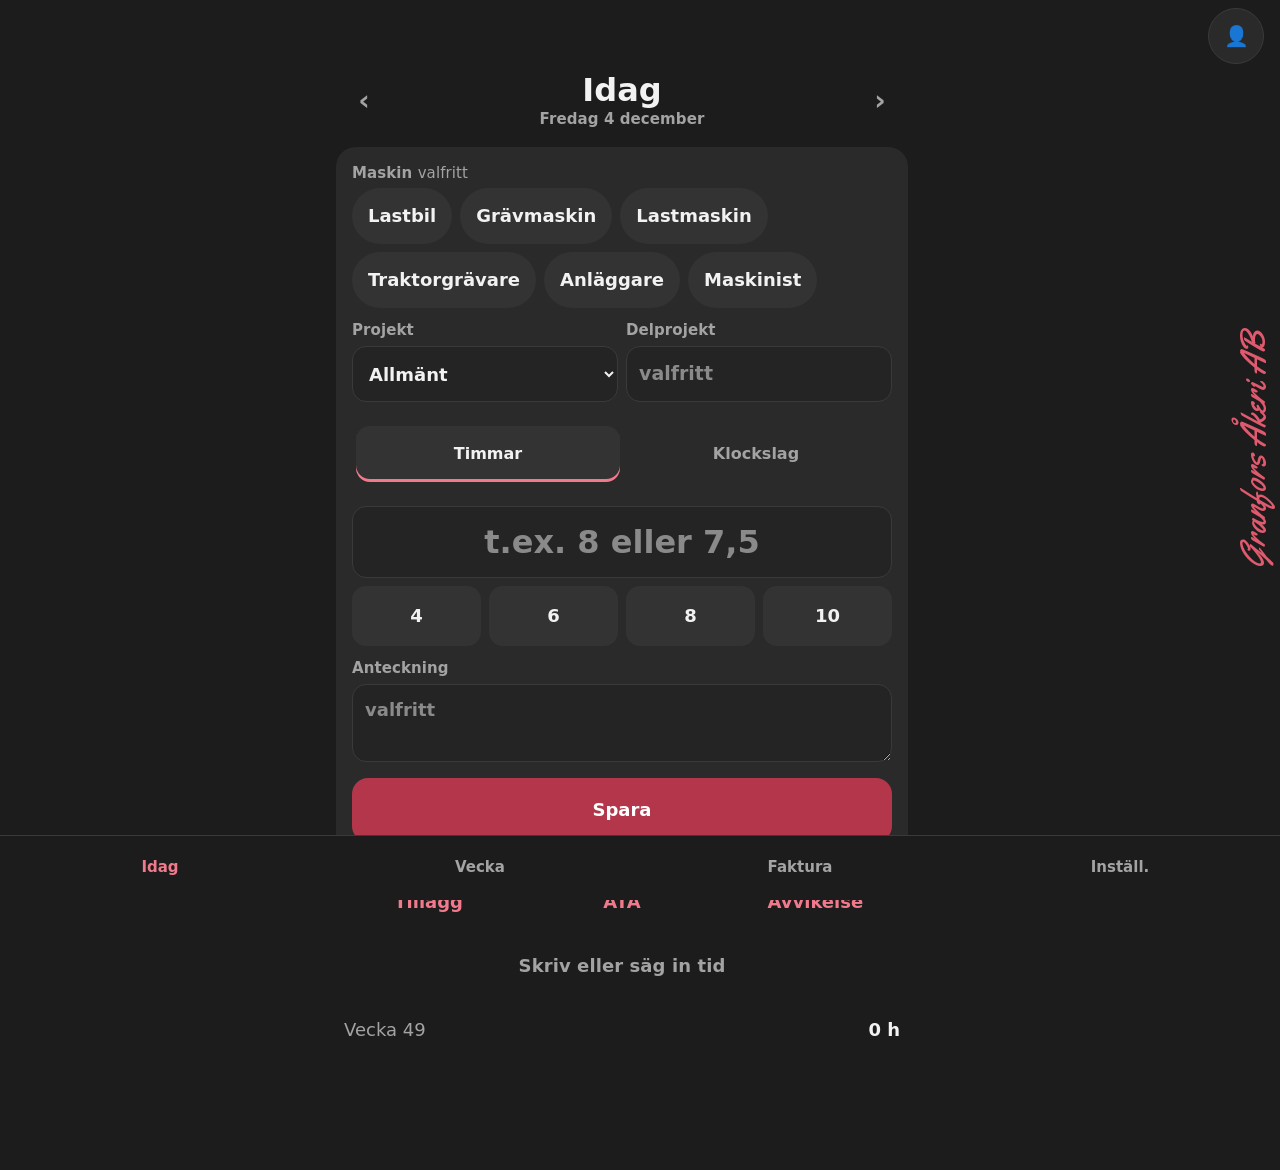
<file: index.html>
<!doctype html>
<html lang="sv">
<head>
<meta charset="utf-8">
<meta name="viewport" content="width=device-width,initial-scale=1,viewport-fit=cover">
<meta name="theme-color" content="#1C1C1C">
<meta name="color-scheme" content="dark">
<meta name="description" content="Enkel tidrapport för maskin, åkeri och anläggning – fungerar offline.">
<title>Tidrapport</title>
<link rel="manifest" href="manifest.json">
<link rel="icon" href="icons/icon-192.png">
<link rel="apple-touch-icon" href="icons/icon-192.png">
<link rel="stylesheet" href="style.css">
</head>
<body>
<div class="sidebrand" id="sideBrand" aria-hidden="true"><span id="sideBrandText">Granfors Åkeri AB</span></div>
<div id="app">
  <header class="top"><div class="sub" id="topSub"></div><button class="prof" id="profBtn" aria-label="Konto (valfritt)">👤</button></header>
  <main>
    <section id="view-today" class="view active"></section>
    <section id="view-week" class="view"></section>
    <section id="view-inv" class="view"></section>
    <section id="view-set" class="view"></section>
  </main>
  <nav class="tabs" id="tabs">
    <button data-v="today" class="on"><span>●</span>Idag</button>
    <button data-v="week"><span>▦</span>Vecka</button>
    <button data-v="inv"><span>▣</span>Faktura</button>
    <button data-v="set"><span>⚙</span>Inställ.</button>
  </nav>
  <div id="toast" role="status" aria-live="polite"></div>
</div>
<div id="sheet" class="hidden" role="dialog" aria-modal="true"><div id="sheetBg"></div><div id="sheetBody"></div></div>
<div id="setup" class="hidden" role="dialog" aria-label="Välkommen"></div>
<div id="lightbox" class="hidden" role="dialog" aria-label="Bild">
  <img id="lbImg" alt="">
  <div class="lbbar"><button id="lbDel" class="danger">Radera bild</button><button id="lbClose" class="primary">Stäng</button></div>
</div>
<div id="lock" class="hidden" role="dialog" aria-label="Lås"></div>
<div id="scan" class="hidden" role="dialog" aria-label="Skanna QR"><video id="scanVideo" playsinline muted></video><p>Rikta kameran mot QR-koden</p><button class="primary" data-act="scanClose">Avbryt</button></div>
<div id="print"></div>
<script src="lib/qrcode.js"></script>
<script src="pdf.js"></script>
<script src="fonts-data.js"></script>
<script src="invoice.js"></script>
<script src="app.js"></script>
</body>
</html>
</file>
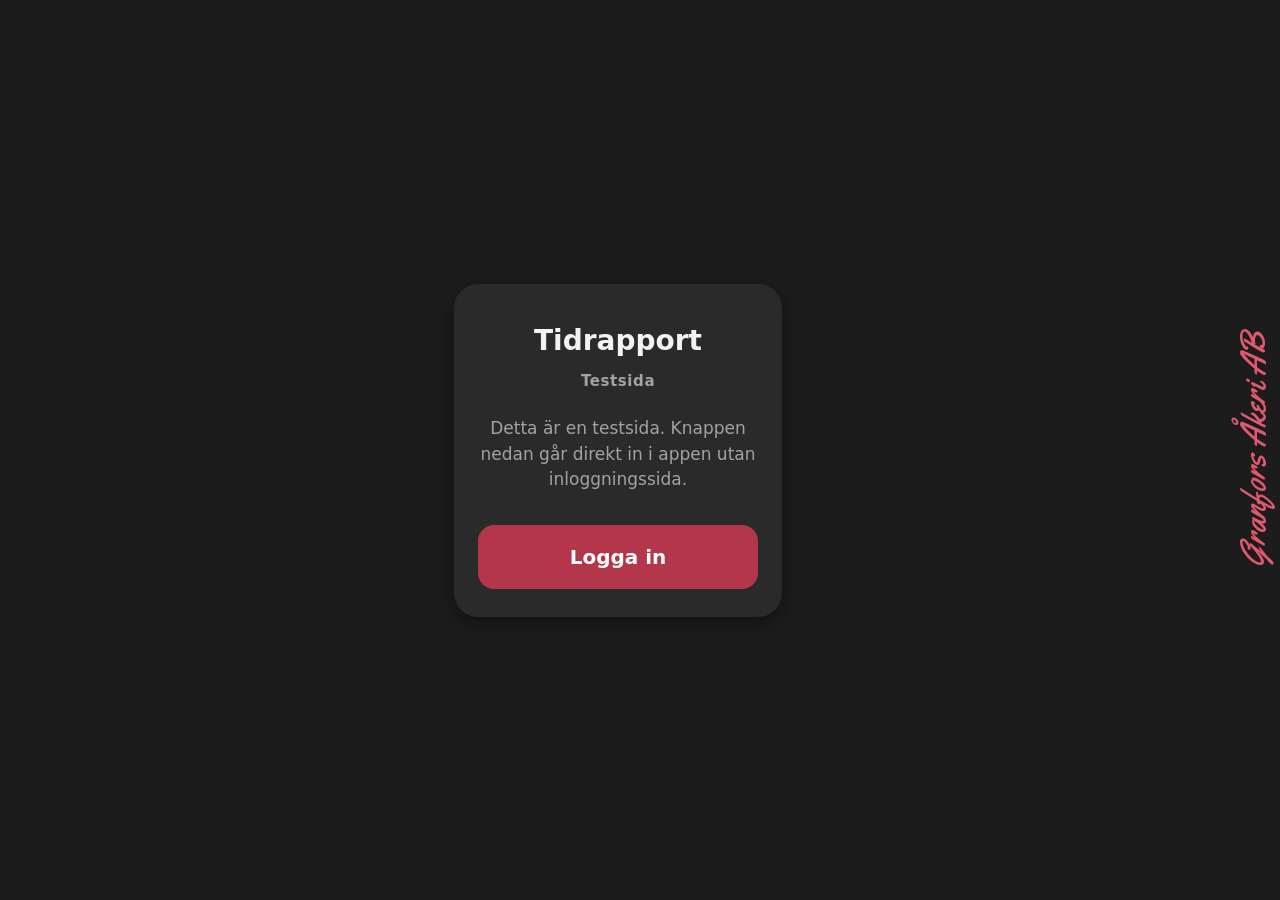
<file: test.html>
<!doctype html>
<html lang="sv">
<head>
<meta charset="utf-8">
<meta name="viewport" content="width=device-width,initial-scale=1">
<meta name="robots" content="noindex">
<meta name="theme-color" content="#1C1C1C">
<meta name="color-scheme" content="dark">
<title>Tidrapport – test</title>
<style>
  @font-face{font-family:"Logo";src:url("fonts/Yellowtail-Regular.ttf") format("truetype");font-display:swap}
  *{box-sizing:border-box}
  body{margin:0;min-height:100vh;display:flex;align-items:center;justify-content:center;font:18px/1.5 system-ui,-apple-system,"Segoe UI",Roboto,sans-serif;background:#1C1C1C;color:#F2F2F2}
  .sidebrand{position:fixed;top:0;right:0;bottom:0;width:52px;z-index:40;pointer-events:none;display:flex;align-items:center;justify-content:center;overflow:visible}
  .sidebrand span{font-family:"Logo",cursive;font-weight:400;font-size:clamp(24px,4.8vh,34px);line-height:1;color:#E05A6F;white-space:nowrap;width:max-content;flex:0 0 auto;transform:rotate(-90deg)}
  main{width:100%;max-width:420px;padding:32px 68px 32px 24px;text-align:center}
  .card{background:#2A2A2A;border-radius:24px;padding:36px 24px 28px;box-shadow:0 6px 18px rgba(0,0,0,.4)}
  h1{margin:0 0 8px;font-size:28px;font-weight:700;color:#F2F2F2}
  .sub{margin:0 0 24px;color:#A3A3A3;font-size:15px;font-weight:600;letter-spacing:.04em}
  p{margin:0 0 32px;color:#A3A3A3;font-size:17px}
  a.btn{display:flex;align-items:center;justify-content:center;width:100%;min-height:64px;border-radius:16px;background:#B3364A;color:#fff;text-decoration:none;font-size:20px;font-weight:700}
  a.btn:active{background:#C4465A}
  a.btn:focus-visible{outline:3px solid #F07A8C;outline-offset:3px}
</style>
</head>
<body>
<div class="sidebrand" aria-hidden="true"><span>Granfors Åkeri AB</span></div>
<main>
  <div class="card">
    <h1>Tidrapport</h1>
    <div class="sub">Testsida</div>
    <p>Detta är en testsida. Knappen nedan går direkt in i appen utan inloggningssida.</p>
    <a class="btn" href="./">Logga in</a>
  </div>
</main>
</body>
</html>
</file>
<file: style.css>
@font-face{font-family:"Logo";src:url("fonts/Yellowtail-Regular.ttf") format("truetype");font-display:swap}
:root{color-scheme:dark;--acc:#B3364A;--acc2:#C4465A;--acct:#F07A8C;--bg:#121417;--card:#1C1F24;--card2:#24282E;--fg:#F2F2F2;--muted:#A8AEB7;--line:#2E333A;--in:#181B20;--chip:#24282E;--ok:#6FDCA6;--warn:#F4B860;--bad:#FF8F8F;--go:#34C77B;--gofg:#06180E;--stop:#C62F33;--shadow:0 6px 18px rgba(0,0,0,.35)}
:root[data-theme=light]{color-scheme:light;--acc:#7B1E2B;--acc2:#93283A;--acct:#7B1E2B;--bg:#F5F3F3;--card:#fff;--card2:#F1ECED;--fg:#15171A;--muted:#535960;--line:#E3DDDE;--in:#fff;--chip:#F3ECED;--ok:#1B6E3F;--warn:#94500F;--bad:#B3261E;--go:#13703F;--gofg:#fff;--stop:#B3261E;--shadow:0 4px 14px rgba(40,20,25,.08)}
*{box-sizing:border-box}
html,body{overflow-x:hidden;margin:0;background:var(--bg);color:var(--fg);font:17px/1.35 system-ui,-apple-system,"Segoe UI",Roboto,sans-serif;-webkit-tap-highlight-color:transparent}
body.noscroll{overflow:hidden}
.top{background:#7B1E2B;color:#fff;padding:calc(env(safe-area-inset-top) + 6px) 16px 6px;display:flex;align-items:baseline;gap:10px}
.logo{font-family:"Logo",cursive;font-size:24px;line-height:1.2;white-space:nowrap;overflow:hidden;text-overflow:ellipsis;flex:1}
.logo.big{font-size:34px;color:var(--acct);text-align:center}
.sub{font-size:14px;opacity:.85;white-space:nowrap}
main{padding:10px 12px calc(96px + env(safe-area-inset-bottom));max-width:640px;margin:0 auto}
.view{display:none}.view.active{display:block}
h1{font-size:28px;margin:8px 0 4px}h2{margin:0 0 10px;font-size:20px}
label,.lbl{display:block;font-size:15px;color:var(--muted);margin:12px 0 4px;font-weight:600}
input[type=text],input[type=number],input[type=date],input[type=search],select,textarea{display:block;width:100%;font:inherit;font-size:19px;color:var(--fg);background:var(--in);border:2px solid var(--line);border-radius:14px;padding:12px;min-height:56px}
label>input,label>select,label>textarea{margin-top:4px}
textarea{resize:vertical}
input:focus,select:focus,textarea:focus{outline:none;border-color:var(--acc)}
button{font:inherit;cursor:pointer;border:0;border-radius:14px;min-height:56px;padding:0 14px;color:var(--fg);background:var(--in)}
.primary{display:block;width:100%;background:var(--acc);color:#fff;font-size:21px;font-weight:800;margin-top:14px;min-height:64px}
.primary:active{background:var(--acc2)}
.secondary{display:block;width:100%;background:transparent;border:2px solid var(--acc);color:var(--fg);font-weight:700;margin-top:10px;text-align:center}
.danger{background:var(--bad);color:#fff;font-weight:700}
.del{display:block;width:100%;background:transparent;color:var(--bad);font-weight:700;margin-top:8px}
.link{display:block;background:transparent;color:var(--acct);font-weight:700;min-height:48px;margin:0 auto}
.ghost{display:block;width:100%;background:transparent;color:var(--muted);margin-top:6px}
.mini{min-width:56px;padding:0;background:transparent;border:2px solid var(--line);font-size:20px;flex:none!important}
.hidden{display:none!important}
.row{display:flex;gap:8px;align-items:stretch}.row>*{flex:1}
.grid2{display:grid;grid-template-columns:1fr 1fr;gap:8px}
.muted{color:var(--muted)}.small{font-size:13px}.center{text-align:center}
.ot{color:var(--warn);font-weight:700}
/* datumhuvud */
.dhead{display:flex;align-items:center;gap:8px;margin:4px 0 8px}
.nb{min-width:60px;min-height:64px;font-size:34px;font-weight:700;background:var(--card);color:var(--acct);border:2px solid var(--line)}
.dl{flex:1;text-align:center;margin:0;color:var(--fg);position:relative;cursor:pointer}
.dl b{display:block;font-size:30px;line-height:1.1}
.dl span{font-size:16px;color:var(--muted)}
.dl input{position:absolute;opacity:0;pointer-events:none;width:1px;height:1px;left:50%;bottom:0}
/* samma som igår */
.same{display:block;width:100%;min-height:96px;background:var(--acc);color:#fff;border-radius:18px;padding:12px 16px;text-align:center;box-shadow:0 3px 10px rgba(123,30,43,.35)}
.same b{display:block;font-size:26px}.same span{display:block;font-size:15px;opacity:.92;margin-top:2px}
.same:active{background:var(--acc2)}
.daycard{background:var(--card);border-radius:18px;padding:10px 12px;border:2px solid var(--line)}
.dtot{display:flex;align-items:baseline;justify-content:space-between;padding:2px 4px 6px}
.dtot b{font-size:40px;color:var(--acct);line-height:1}.dtot span{font-weight:700;color:var(--ok)}
.rows{list-style:none;margin:0;padding:0}
.rowbtn{display:flex;align-items:center;gap:10px;width:100%;text-align:left;background:transparent;border-top:1px solid var(--line);border-radius:0;padding:8px 4px;min-height:60px}
.rows li:first-child .rowbtn{border-top:0}
.rowbtn i{font-style:normal;font-size:28px;width:36px;text-align:center}
.rowbtn span{flex:1;min-width:0}.rowbtn b{display:block;font-size:17px}
.rowbtn small{display:block;color:var(--muted);font-size:14px;white-space:nowrap;overflow:hidden;text-overflow:ellipsis}
.rowbtn em{font-style:normal;font-size:24px;font-weight:800;color:var(--acct)}
.sect{font-size:15px;font-weight:700;color:var(--muted);margin:16px 4px 8px;text-transform:uppercase;letter-spacing:.03em}
.sect b{color:var(--fg)}
.cats{display:grid;grid-template-columns:repeat(3,1fr);gap:8px}
.cat{display:flex;flex-direction:column;align-items:center;justify-content:center;gap:4px;min-height:100px;border:2px solid var(--line);background:var(--card);border-radius:16px;padding:6px 2px;font-size:15px;font-weight:700;line-height:1.15;text-align:center}
.cat i{font-style:normal;font-size:40px;line-height:1}
.cat:active{background:var(--acc);color:#fff}
.tools{display:grid;grid-template-columns:repeat(3,1fr);gap:8px;margin-top:8px}
.tool{display:flex;align-items:center;justify-content:center;gap:8px;min-height:60px;margin:0;background:var(--card);border:2px solid var(--line);border-radius:16px;font-size:24px;color:var(--fg);position:relative;overflow:hidden;cursor:pointer}
.tool span{font-size:15px;font-weight:700}
.tool input{position:absolute;inset:0;opacity:0}
.week{list-style:none;margin:0;padding:0;background:var(--card);border-radius:16px;border:2px solid var(--line);overflow:hidden}
.week li+li{border-top:1px solid var(--line)}
.week button{display:flex;align-items:center;gap:10px;width:100%;background:transparent;border-radius:0;min-height:56px;text-align:left}
.week button span{width:96px;font-weight:700}.week button small{flex:1;font-size:15px;color:var(--muted);white-space:nowrap;overflow:hidden;text-overflow:ellipsis}
.week button b{font-size:21px;min-width:44px;text-align:right}
.week button.on{background:var(--chip)}
.empty{color:var(--muted);text-align:center;padding:16px 0;display:block!important}
/* bottenark */
#sheet{position:fixed;inset:0;z-index:15;display:flex;flex-direction:column;justify-content:flex-end}
#sheetBg{position:absolute;inset:0;background:rgba(0,0,0,.55)}
#sheetBody{position:relative;background:var(--card);border-radius:22px 22px 0 0;padding:12px 14px calc(16px + env(safe-area-inset-bottom));max-height:94vh;overflow-y:auto;overscroll-behavior:contain;width:100%;max-width:640px;margin:0 auto;animation:up .18s ease-out}
@keyframes up{from{transform:translateY(40px);opacity:.4}}
.sh-head{display:flex;align-items:center;gap:10px;margin-bottom:6px}
.sh-head i{font-style:normal;font-size:36px}.sh-head div{flex:1;min-width:0}.sh-head b{display:block;font-size:23px}.sh-head small{display:block;color:var(--muted);font-size:15px}
.x{min-width:56px;font-size:24px;background:var(--in)}
.bighours{display:flex;align-items:center;gap:10px;margin:6px 0}
.bighours div{flex:1;text-align:center}.bighours b{display:block;font-size:60px;line-height:1;font-weight:800}.bighours span{color:var(--muted);font-size:15px}
.pm{min-width:80px;min-height:80px;font-size:44px;font-weight:700;background:var(--acc);color:#fff;border-radius:18px;padding:0}
.quick{display:grid;grid-template-columns:repeat(4,1fr);gap:8px;margin:6px 0 10px}
.quick button{min-height:60px;font-size:24px;font-weight:800;border:2px solid var(--line);background:transparent}
.quick button.sel{background:var(--acc);color:#fff;border-color:var(--acc)}
.chips{display:flex;flex-wrap:wrap;gap:8px;margin-top:6px}
.chip{min-height:56px;border-radius:28px;border:2px solid var(--line);background:var(--chip);padding:0 18px;font-weight:700;font-size:17px}
.chip.sel{background:var(--acc);border-color:var(--acc);color:#fff}.chip.sel::before{content:"✓ "}
.chip.more{background:transparent;border-style:dashed}
.qty{display:flex;align-items:center;gap:8px;margin-top:8px}.qty span{flex:1;font-weight:700}
.qty input{width:110px;flex:none;text-align:right}.qty em{font-style:normal;color:var(--muted);width:28px}
details{margin-top:12px;border-top:2px solid var(--line);padding-top:4px}
summary{min-height:56px;display:flex;align-items:center;font-weight:700;font-size:18px;cursor:pointer;color:var(--acct);list-style:none}
summary::-webkit-details-marker{display:none}
summary::before{content:"▸";margin-right:10px;transition:.2s}details[open] summary::before{transform:rotate(90deg)}
#sheetBody textarea{font-size:20px;min-height:120px}
#sheetBody #atBy{margin-top:8px}
.photos{display:flex;flex-wrap:wrap;gap:8px;margin-top:8px}
.photos img{width:80px;height:80px;object-fit:cover;border-radius:12px;border:1px solid var(--line);cursor:zoom-in}
.photobtns{display:flex;gap:8px;margin-top:10px}
.photobtns label{flex:1;margin:0;display:flex;align-items:center;justify-content:center;min-height:56px;border:2px dashed var(--acc);border-radius:14px;color:var(--fg);font-size:17px;position:relative;overflow:hidden}
.photobtns input{position:absolute;inset:0;opacity:0}
#sheetBody .lbl:has(+ .photobtns){display:none}
#lightbox{position:fixed;inset:0;background:rgba(0,0,0,.94);z-index:25;display:flex;flex-direction:column}
#lightbox img{flex:1;min-height:0;object-fit:contain;width:100%}
.lbbar{display:flex;gap:10px;padding:12px 12px calc(12px + env(safe-area-inset-bottom))}.lbbar button{flex:1;margin:0}
#setup{position:fixed;inset:0;z-index:30;background:var(--bg);overflow:auto;display:flex;align-items:center;justify-content:center;padding:20px}
.setupbox{width:100%;max-width:460px}.setupbox p{color:var(--muted);margin:0 0 8px}
/* vecka */
.seg{display:flex;background:var(--in);border-radius:14px;padding:4px;gap:4px;border:2px solid var(--line)}
.seg button{flex:1;min-width:0;min-height:56px;padding:0 4px;background:transparent;font-weight:700;font-size:16px}.seg button.on{background:var(--acc);color:#fff}
.seg.small{max-width:260px;margin:0 auto}
.bigtot{text-align:center;margin:4px 0 12px}.bigtot b{display:block;font-size:64px;line-height:1;color:var(--acct);font-weight:800}.bigtot span{font-weight:700;color:var(--muted)}.bigtot em{display:block;font-style:normal;margin-top:4px}
table{width:100%;border-collapse:collapse;margin-top:8px;font-size:15px}
th,td{padding:8px 5px;border-bottom:1px solid var(--line);text-align:left;vertical-align:top}
th{font-size:13px;color:var(--muted);font-weight:600}
td.n,th.n{text-align:right;font-variant-numeric:tabular-nums;white-space:nowrap}
tr.tot td{font-weight:800;border-bottom:0;border-top:2px solid var(--fg)}
.card{background:var(--card);border-radius:16px;padding:14px;margin-bottom:12px;border:2px solid var(--line)}
.list{list-style:none;margin:0;padding:0}
.list li{display:flex;align-items:center;gap:10px;padding:8px 0;border-top:1px solid var(--line)}.list li:first-child{border-top:0}
.list .info{flex:1;min-width:0}.list .act button{min-width:56px;padding:0;background:transparent;border:2px solid var(--line)}
.tabs{position:fixed;left:0;right:0;bottom:0;display:flex;background:var(--card);border-top:2px solid var(--line);padding-bottom:env(safe-area-inset-bottom);z-index:6}
.tabs button{flex:1;background:transparent;border-radius:0;min-height:66px;padding:4px 0;font-size:14px;font-weight:600;color:var(--muted);display:flex;flex-direction:column;align-items:center;justify-content:center;gap:2px}
.tabs button span{font-size:22px;line-height:1}
.tabs button.on{color:var(--acct);font-weight:800}
#toast{position:fixed;left:50%;bottom:calc(84px + env(safe-area-inset-bottom));transform:translateX(-50%) translateY(20px);background:#111;color:#fff;padding:14px 22px;border-radius:26px;opacity:0;transition:.25s;pointer-events:none;z-index:40;font-weight:700;font-size:17px;white-space:nowrap}
#toast.show{opacity:1;transform:translateX(-50%) translateY(0)}
#print{display:none}
/* inställningar */
.catedit{border:1.5px solid var(--line);border-radius:14px;padding:10px;margin-top:10px}
.catedit .hd{display:flex;gap:8px;align-items:center}
.catedit .hd input.icon{width:64px;flex:none;text-align:center;font-size:24px;padding:0}
.addrow{display:grid;grid-template-columns:1fr 74px 86px 46px;gap:6px;margin-top:6px}
.addrow input,.addrow select{min-height:46px;font-size:15px;padding:6px 8px}
.addrow button{min-height:46px;padding:0;background:transparent;border:1.5px solid var(--line)}
.filebtn{position:relative;overflow:hidden;padding:14px;color:var(--fg)!important;font-size:16px!important}
.filebtn input{position:absolute;inset:0;opacity:0}
@media print{
  @page{size:A4;margin:14mm}
  #app,#lightbox,#sheet,#setup,#lock,#scan{display:none!important}
  #print{display:block!important;color:#000;background:#fff;font:10pt/1.35 system-ui,"Segoe UI",Roboto,sans-serif}
  html,body{background:#fff}
  .rep h2,.rep h3{break-after:avoid}
  .rep tr,.rep .item{break-inside:avoid}
}
.rep{color:#000}
.rep-head{display:flex;justify-content:space-between;align-items:flex-end;border-bottom:3px solid #7B1E2B;padding-bottom:8px;margin-bottom:12px}
.rep-logo{font-family:"Logo",cursive;font-size:28pt;color:#7B1E2B;line-height:1}
.rep-meta{text-align:right;font-size:9pt;color:#444}
.rep h1{font-size:15pt;margin:0 0 2px}
.rep h2{font-size:12pt;margin:16px 0 4px;color:#7B1E2B;border-bottom:1px solid #7B1E2B;padding-bottom:2px}
.rep table{font-size:9pt;margin-top:4px}
.rep th{color:#555;border-bottom:1.5px solid #7B1E2B}
.rep td,.rep th{border-color:#ccc;padding:4px 4px}
.rep tr.tot td{border-top:2px solid #000}
.rep .ot{color:#a0521a}
.rep .item{border:1px solid #ccc;border-radius:6px;padding:6px 8px;margin-top:6px}
.rep .thumbs{display:flex;flex-wrap:wrap;gap:4px;margin-top:4px}
.rep .thumbs img{width:90px;height:68px;object-fit:cover;border:1px solid #ccc}
.rep .sigs{display:flex;flex-wrap:wrap;gap:10px}.rep .sigs div{font-size:8.5pt}.rep .sigs img{height:40px;display:block}
.rep-foot{margin-top:24px;display:flex;gap:40px;font-size:9.5pt}
.rep-foot div{flex:1;border-top:1px solid #000;padding-top:4px}
.rep-small{font-size:8pt;color:#777;margin-top:12px}
.dtot .ot{color:var(--warn)}
.week .wl{display:flex;justify-content:space-between;align-items:center;gap:10px;min-height:56px;padding:0 14px;font-weight:600}.week .wl b{font-size:19px;white-space:nowrap}.exbody{margin-top:10px}
.statusbtn{display:flex;align-items:center;justify-content:center;gap:8px;width:100%;margin-top:10px;min-height:56px;font-size:18px;border:2px solid var(--line);background:var(--in)}
.statusbtn span{font-size:22px}.statusbtn.st-begard{background:#f6d7a7;color:#5a3300;border-color:#e3b66d}.statusbtn.st-godkand{background:#c9ecd6;color:#0f4a26;border-color:#8fd0a8}.statusbtn.st-fakturerad{background:#e2d6f3;color:#3f2370;border-color:#bca5e0}
.top{align-items:center}.prof{min-height:56px;min-width:56px;padding:0;background:rgba(255,255,255,.15);color:#fff;font-size:20px;border-radius:12px}
.notice{background:var(--chip);border-left:4px solid var(--acc);padding:10px 12px;border-radius:10px;font-weight:600}
input[type=email],input[type=password]{display:block;width:100%;font:inherit;font-size:19px;color:var(--fg);background:var(--in);border:2px solid var(--line);border-radius:14px;padding:12px;min-height:56px}
button:disabled{opacity:.45;cursor:not-allowed}
/* v4: lås, team, klocka, snabbtolk */
#lock{position:fixed;inset:0;z-index:35;background:var(--bg);display:flex;align-items:center;justify-content:center;padding:16px;overflow:auto}
.lockbox{width:100%;max-width:380px;text-align:center}.lockbox h2{font-size:24px;margin:8px 0}
.dots{display:flex;justify-content:center;gap:18px;margin:14px 0 6px}.dots i{width:22px;height:22px;border-radius:50%;border:3px solid var(--acct)}.dots i.on{background:var(--acct)}
.dots.shake{animation:shake .3s}@keyframes shake{25%{transform:translateX(-10px)}75%{transform:translateX(10px)}}
.pinmsg{min-height:24px;color:var(--bad);font-weight:700;margin:4px 0}
.pad{display:grid;grid-template-columns:repeat(3,1fr);gap:12px;margin:8px 0 14px}.pad button{min-height:76px;font-size:32px;font-weight:700;background:var(--card);border:2px solid var(--line);border-radius:18px}
.pad .small-t{font-size:16px}
.center-chips{justify-content:center}
#scan{position:fixed;inset:0;z-index:36;background:#000;color:#fff;display:flex;flex-direction:column;align-items:center;justify-content:center;padding:16px;gap:12px}
#scan video{width:100%;max-width:480px;border-radius:16px}
.qrbox{display:flex;justify-content:center;margin:10px 0}.qrbox img{width:100%;max-width:320px;image-rendering:pixelated;border-radius:12px;border:2px solid var(--line);background:#fff}
.big2{min-height:64px;font-size:19px}
.timer{background:var(--card);border:3px solid var(--acc);border-radius:18px;padding:12px;margin-bottom:10px}
.timer>div{display:flex;align-items:center;gap:10px}.timer i{font-style:normal;font-size:34px}.timer span{flex:1}.timer b{display:block;font-size:19px}.timer small{color:var(--muted)}
.timer em{font-style:normal;font-size:38px;font-weight:800;color:var(--acct);font-variant-numeric:tabular-nums}
.stop{display:block;width:100%;margin-top:10px;min-height:68px;font-size:22px;font-weight:800;background:var(--bad);color:#fff}
.startbtn{display:block;width:100%;margin-top:10px;min-height:60px;font-size:19px;font-weight:800;background:transparent;border:2px solid var(--acc);color:var(--acct)}
.quickin{display:flex;gap:8px;margin-top:12px}.quickin input{flex:1;min-width:0;font-size:17px}.quickin button{min-width:64px;background:var(--acc);color:#fff;font-weight:800}
.personsel{margin:0 0 10px;font-weight:700}
.quickstart{display:flex;flex-direction:column;align-items:center;justify-content:center;width:100%;min-height:76px;margin:10px 0 0;font-size:22px;font-weight:800;background:var(--acc);color:#fff;border-radius:18px}
.quickstart small{font-size:14px;font-weight:600;opacity:.9}

/* ================= v4.1 – mörk, ren, lugn ================= */
html,body{font-size:18px;line-height:1.45;letter-spacing:.005em}
main{padding:6px 18px calc(110px + env(safe-area-inset-bottom))}
.top{background:var(--bg);color:var(--fg);padding:calc(env(safe-area-inset-top) + 10px) 18px 4px;gap:12px}
.top .logo{color:var(--acct);font-size:26px}
.top .sub{color:var(--muted);opacity:1;font-size:15px}
.prof{background:var(--card)!important;color:var(--fg)!important;border:1px solid var(--line)!important;border-radius:50%!important;font-size:20px}
h1{font-size:30px}h2{font-size:21px;margin-bottom:12px}
label,.lbl{font-size:15px;color:var(--muted);font-weight:600}
input[type=text],input[type=number],input[type=date],input[type=search],input[type=email],input[type=password],select,textarea{background:var(--in);border:1.5px solid var(--line);border-radius:14px;color:var(--fg)}
input::placeholder,textarea::placeholder{color:#8A9099}
:root[data-theme=light] input::placeholder{color:#6B7077}
input:focus,select:focus,textarea:focus{border-color:var(--acct)}
button{background:var(--card2);color:var(--fg)}
.primary{background:var(--acc);border-radius:16px;font-size:20px;font-weight:700;box-shadow:none}
.secondary{border:1.5px solid var(--line);background:var(--card);color:var(--fg);font-weight:600;border-radius:16px}
.ghost{color:var(--muted)}
.link{color:var(--acct)}
.mini{border:1.5px solid var(--line)}
.small{font-size:14px}
.muted{color:var(--muted)}
/* datum */
.dhead{margin:6px 0 18px}
.nb{min-width:56px;min-height:56px;font-size:28px;background:transparent;border:0;color:var(--muted);border-radius:50%}
.dl b{font-size:30px;font-weight:800}
.dl span{font-size:16px;color:var(--muted)}
/* huvudåtgärd */
.quickstart{min-height:96px;margin:0 0 14px;border-radius:22px;background:var(--go);color:var(--gofg);font-size:25px;font-weight:800;box-shadow:var(--shadow);gap:2px}
.quickstart small{font-size:15px;font-weight:600;opacity:.85}
.timer{background:var(--card);border:0;border-radius:22px;padding:18px;margin:0 0 14px;box-shadow:var(--shadow)}
.timer b{font-size:19px}.timer small{color:var(--muted);font-size:15px}
.timer em{color:var(--fg);font-size:42px}
.stop{background:var(--stop);color:#fff;min-height:76px;border-radius:18px;margin-top:16px;font-size:23px}
.same{background:var(--card);color:var(--fg);border:1.5px solid var(--line);box-shadow:none;min-height:72px;border-radius:18px;margin:0 0 14px;padding:10px 16px}
.same b{font-size:20px;font-weight:700}.same span{color:var(--muted);opacity:1;font-size:15px}
.same:active{background:var(--card2)}
/* dagkort */
.daycard{background:var(--card);border:0;border-radius:22px;padding:14px 16px;margin:0 0 14px;box-shadow:var(--shadow)}
.dtot{padding:2px 2px 8px}.dtot b{font-size:38px;color:var(--fg);font-weight:800}.dtot span{color:var(--ok);font-size:15px}
.rowbtn{border-top:1px solid var(--line);min-height:64px;padding:10px 2px;background:transparent}
.rowbtn b{font-size:18px;font-weight:700}.rowbtn small{color:var(--muted);font-size:15px}
.rowbtn em{color:var(--fg);font-size:22px}
.sect{font-size:14px;color:var(--muted);margin:22px 4px 10px;letter-spacing:.06em}
/* maskinkort */
.cats{gap:12px}
.cat{background:var(--card);border:1px solid var(--line);border-radius:20px;min-height:108px;font-size:16px;font-weight:700;gap:8px;box-shadow:none}
.cat i{font-size:38px}
.cat:active{background:var(--card2);color:var(--fg);border-color:var(--acct)}
/* snabbfält och sekundära verktyg */
.quickin{margin-top:18px;gap:10px}
.quickin input{background:var(--card);border-color:transparent;min-height:56px;font-size:17px}
.quickin button{background:var(--card2);color:var(--fg);min-width:64px;font-weight:700}
.tools{gap:10px;margin-top:12px}
.tool{background:transparent;border:1px solid var(--line);border-radius:16px;min-height:56px;font-size:19px;color:var(--fg)}
.tool span{font-size:15px;font-weight:600;color:var(--fg)}
/* veckoremsa på Idag */
.wstrip{display:grid;grid-template-columns:repeat(7,1fr);gap:6px}
.wstrip button{min-height:64px;padding:4px 0;background:var(--card);border-radius:14px;display:flex;flex-direction:column;align-items:center;justify-content:center;gap:2px;font-size:13px;color:var(--muted);font-weight:600}
.wstrip button b{font-size:16px;color:var(--fg)}
.wstrip button.on{outline:2px solid var(--acct);outline-offset:-2px;color:var(--fg)}
.wstrip button b.ot{color:var(--warn)}
/* vecka/listor/kort */
.week{background:var(--card);border:0;border-radius:20px;box-shadow:var(--shadow)}
.week button{min-height:60px;padding:0 16px}.week button small{color:var(--muted)}
.week button.on{background:var(--card2)}
.card{background:var(--card);border:0;border-radius:20px;padding:18px;margin-bottom:14px;box-shadow:var(--shadow)}
.bigtot b{color:var(--fg);font-size:68px}.bigtot span{color:var(--muted)}
.seg{background:var(--card);border:0;border-radius:16px;padding:4px}
.seg button{background:transparent;color:var(--muted)}.seg button.on{background:var(--card2);color:var(--fg);box-shadow:inset 0 -3px 0 var(--acct)}
:root[data-theme=light] .seg button.on{background:var(--acc);color:#fff;box-shadow:none}
th{color:var(--muted)}
/* bottenark */
#sheetBg{background:rgba(0,0,0,.6)}
#sheetBody{background:var(--bg)!important;border-top:1px solid var(--line)}
.chip{background:var(--card);border:1.5px solid var(--line);color:var(--fg);font-weight:600}
.chip.sel{background:var(--acc);border-color:var(--acc);color:#fff}
.chip.more{background:transparent}
.quick button{border:1.5px solid var(--line);background:var(--card)}
.quick button.sel{background:var(--acc);border-color:var(--acc);color:#fff}
.pm{background:var(--card2);color:var(--fg);border:1.5px solid var(--line)}
.x{background:var(--card2);border-radius:50%}
details{border-top:1px solid var(--line)}
summary{color:var(--acct)}
.photobtns label{border:1.5px dashed var(--line);background:var(--card)}
.statusbtn{border:1.5px solid var(--line);background:var(--card)}
.statusbtn.st-begard{background:#3A2E16;color:#F7CF86;border-color:#5A4720}
.statusbtn.st-godkand{background:#123326;color:#86E5B6;border-color:#1F5440}
.statusbtn.st-fakturerad{background:#2A2340;color:#CDBBF7;border-color:#41376A}
:root[data-theme=light] .statusbtn.st-begard{background:#f6d7a7;color:#5a3300;border-color:#e3b66d}
:root[data-theme=light] .statusbtn.st-godkand{background:#c9ecd6;color:#0f4a26;border-color:#8fd0a8}
:root[data-theme=light] .statusbtn.st-fakturerad{background:#e2d6f3;color:#3f2370;border-color:#bca5e0}
.notice{background:var(--card2);border-left:4px solid var(--acct)}
/* flikar */
.tabs{background:var(--bg);border-top:1px solid var(--line)}
.tabs button{color:var(--muted);font-weight:600}.tabs button.on{color:var(--acct)}
#toast{background:#F2F2F2;color:#121417}
:root[data-theme=light] #toast{background:#15171A;color:#fff}
/* start- och låsskärm */
#setup,#lock{background:var(--bg)}
.setupbox h1{font-size:30px;margin:14px 0 6px}.setupbox p{color:var(--muted)}
.logo.big{color:var(--acct);font-size:40px}
.lockbox h2{font-size:24px;font-weight:700}
.dots{gap:20px;margin:22px 0 8px}.dots i{border:2px solid var(--muted);width:18px;height:18px}.dots i.on{background:var(--fg);border-color:var(--fg)}
.pad{gap:14px;margin:16px 0 20px}
.pad button{background:var(--card);border:0;border-radius:50%;aspect-ratio:1;min-height:76px;max-width:86px;justify-self:center;width:100%;font-size:30px;font-weight:600}
.pad .small-t{font-size:15px;color:var(--muted)}
.qrbox img{border:0;border-radius:16px}
.catedit{border:1px solid var(--line)}
/* ===== v4.1 – mindre brus: 8px-rutnät, 3 textstorlekar (15/18/32), få ramar ===== */
:root{--s1:8px;--s2:16px;--s3:24px;--fs-s:15px;--fs-m:18px;--fs-l:32px}
html,body{font-size:var(--fs-m)}
main{padding:var(--s1) var(--s2) calc(112px + env(safe-area-inset-bottom))}
.small,small,.sect,label,.lbl,.muted.small,th,.tabs button,.dl span,.rowbtn small,.same span,.quickstart small,.timer small,.week button small,.sub,.top .sub{font-size:var(--fs-s)!important}
.dl b,.dtot b,.timer em,.bigtot b,h1,.setupbox h1,.lockbox h2{font-size:var(--fs-l)!important;line-height:1.15}
h2,.sh-head b,.rowbtn b,.rowbtn em,.cat,.tool,.same b,.quickstart,.stop,.primary,.secondary,.chip,.week button b,.pad button,input,select,textarea,button{font-size:var(--fs-m)}
.quickstart,.stop{font-weight:700}
.sect{text-transform:none;letter-spacing:0;font-weight:600;margin:var(--s3) 0 var(--s1)}
.dhead{margin:0 0 var(--s2)}
.quickstart,.timer,.daycard,.same{margin:0 0 var(--s2)}
.quickstart{min-height:88px}
.timer i,.rowbtn i,.cat i,.tabs button span{display:none}
.timer{padding:var(--s2)}
.stop{margin-top:var(--s2);min-height:72px}
.same{min-height:64px;border:0;background:var(--card)}
.daycard{padding:var(--s1) var(--s2);box-shadow:none}
.rowbtn{gap:var(--s2);padding:var(--s1) 0}
.cats{gap:var(--s1)}
.cat{border:0;min-height:72px;border-radius:16px;font-weight:600}
.tools{display:flex;gap:var(--s1);margin-top:var(--s2)}
.tool{flex:1;border:0;background:transparent;color:var(--acct);font-weight:600;min-height:56px}
.tool:active{background:var(--card)}
.qmore{border-top:0;margin-top:var(--s1);padding-top:0}
.qmore summary{color:var(--muted);font-weight:600;justify-content:center}
.qmore summary::before{content:none}
.quickin{margin-top:var(--s1)}
.weekline{display:flex;justify-content:space-between;align-items:center;width:100%;margin-top:var(--s1);background:transparent;color:var(--muted);padding:0 var(--s1)}
.weekline b{color:var(--fg);font-weight:600}
.tabs button{gap:0;min-height:64px}
.card,.week{box-shadow:none}
.secondary{border:0;background:var(--card)}
.chip{border:0;background:var(--card2)}
.quick button{border:0;background:var(--card2)}
.photobtns label{border:0;background:var(--card2)}
.statusbtn{border:0}
.x{background:transparent}
.pm{border:0}
details{border-top:1px solid var(--line)}
:root[data-theme=light] .cat,:root[data-theme=light] .same,:root[data-theme=light] .daycard,:root[data-theme=light] .card{box-shadow:var(--shadow)}
.pad button{font-size:var(--fs-l)!important;font-weight:500}.pad .small-t{font-size:var(--fs-s)!important}
.quick button{font-size:var(--fs-m)!important;font-weight:700}
.bighours b{font-size:48px}.bighours span{font-size:var(--fs-s)}
.pm{font-size:var(--fs-l)}
.sh-head i{display:none}.sh-head b{font-size:var(--fs-m)!important}
.startbtn{border:0;background:var(--card);color:var(--fg);font-size:var(--fs-m);font-weight:600}
summary{font-size:var(--fs-m)}
.quickstart small{opacity:1}
/* ===== v4.3 – registreringsformulär ===== */
.entry{background:var(--card);border-radius:20px;padding:var(--s2);margin:0 0 var(--s2)}
.entry .same{background:var(--card2);margin:0 0 var(--s1)}
.entry .lbl:first-of-type{margin-top:0}
.entry .opt{font-weight:400;color:var(--muted)}
.mchips{margin-top:0}
.mchips .chip{min-height:56px;padding:0 var(--s2)}
.fmseg{margin-top:var(--s2)}
.grid3{display:grid;grid-template-columns:1fr 1fr 0.8fr;gap:var(--s1)}
.grid3 input{padding:12px 8px;min-width:0}
.calc{margin:var(--s1) 0 0;font-weight:700;font-size:var(--fs-m)!important;color:var(--fg)}
.entry .quick{margin:var(--s1) 0 0}
.entry textarea{min-height:56px}
.entry .primary{margin-top:var(--s2);min-height:64px}
#fmHours{font-size:var(--fs-l);font-weight:700;text-align:center}
.entry input[type=time]{min-width:0;font-size:var(--fs-m);padding:12px 8px;text-align:center}
.brkrow{display:flex;align-items:center;gap:var(--s2);margin-top:var(--s1)}
.brkrow label{flex:1;margin:0}.brkrow input{width:104px;flex:none;text-align:center}
.entry label.sr{font-size:0!important;margin:var(--s2) 0 0}
input[type=time]{display:block;width:100%;font:inherit;color:var(--fg);background:var(--in);border:1.5px solid var(--line);border-radius:14px;min-height:56px;color-scheme:dark}
:root[data-theme=light] input[type=time]{color-scheme:light}
input[type=time]:focus{outline:none;border-color:var(--acct)}
/* ===== v4.3.1 – Granfors-loggan centrerad överst ===== */
:root{--logo:#E05A6F}:root[data-theme=light]{--logo:#7B1E2B}
.top{display:grid;grid-template-columns:56px 1fr 56px;grid-template-rows:auto auto;align-items:center;column-gap:var(--s1);row-gap:0;padding:calc(env(safe-area-inset-top) + var(--s1)) var(--s2) 0}
.top::before{content:"";grid-column:1;grid-row:1/3}
.top .logo{grid-column:2;grid-row:1;text-align:center;color:var(--logo);font-size:34px!important;line-height:1.2;flex:none;padding-top:2px}
.top .sub{grid-column:2;grid-row:2;text-align:center;min-height:0}
.top .sub:empty{display:none}
.top .prof{grid-column:3;grid-row:1/3;justify-self:end}
.logo.big{color:var(--logo);font-size:44px!important;text-align:center}
/* ===== v4.3.2 – hela loggan synlig, fortfarande centrerad ===== */
.top .logo{grid-column:1/-1;overflow:visible;text-overflow:unset;white-space:nowrap;z-index:0;font-size:clamp(25px,7.6vw,34px)!important}
.top .prof{position:relative;z-index:1}
/* ===== v4.4.0 – mörk mörkgrå bakgrund + stående logga till höger ===== */
:root{--bg:#1C1C1C;--card:#2A2A2A;--card2:#333;--in:#242424;--line:#3A3A3A;--chip:#333;--muted:#A3A3A3;--logo:#E05A6F;--side:52px;--shadow:0 6px 18px rgba(0,0,0,.4)}
:root[data-theme=light]{--logo:#7B1E2B}
input::placeholder,textarea::placeholder{color:#8A8A8A}
.top{display:flex;align-items:center;justify-content:flex-end;gap:var(--s1);padding:calc(env(safe-area-inset-top) + var(--s1)) var(--s2) 0;min-height:calc(env(safe-area-inset-top) + 52px);background:var(--bg)}
.top::before{content:none}
.top .logo{display:none}
.top .sub{margin-right:auto;text-align:left;grid-column:auto;grid-row:auto}
.top .sub:empty{display:none}
.top .prof{grid-column:auto;grid-row:auto;justify-self:end;position:relative;z-index:1}
.sidebrand{position:fixed;top:0;right:0;bottom:0;width:calc(var(--side) + env(safe-area-inset-right,0px));z-index:36;pointer-events:none;display:flex;align-items:center;justify-content:center;overflow:visible}
.sidebrand span{font-family:"Logo",cursive;font-weight:400;font-size:clamp(24px,4.8vh,34px);line-height:1;color:var(--logo);white-space:nowrap;width:max-content;flex:0 0 auto;transform:rotate(-90deg)}
main{padding-right:calc(var(--side) + env(safe-area-inset-right,0px))}
#lock,#setup{padding-right:calc(var(--side) + 16px + env(safe-area-inset-right,0px))}
#sheetBody{padding-right:calc(14px + var(--side) + env(safe-area-inset-right,0px))}
#scan{padding-right:calc(var(--side) + env(safe-area-inset-right,0px))}
@media print{.sidebrand{display:none!important}}
/* ===== v4.4.1 – stora, läsbara tillägg/redskap under vald maskin ===== */
.addon-grid{display:grid;grid-template-columns:repeat(2,minmax(0,1fr));gap:8px;margin:8px 0 0;width:100%}
.addon-grid .addonbtn{display:flex;align-items:center;justify-content:center;width:100%;min-height:64px;margin:0;padding:8px 6px;box-sizing:border-box;background:var(--card2);border:2px solid #7A7A7A;border-radius:14px;color:var(--fg);font-size:17px!important;font-weight:700;line-height:1.25;text-align:center}
.addon-grid .addonbtn span{display:block;max-width:100%;text-align:center;white-space:normal;overflow-wrap:normal;word-break:normal}
.addon-grid .addonbtn.sel{background:var(--acc);border-color:var(--acct);color:#fff}
.addon-grid .addonbtn:active{background:var(--card)}
:root[data-theme=light] .addon-grid .addonbtn{border-color:#8A7074;background:var(--card2)}
:root[data-theme=light] .addon-grid .addonbtn.sel{background:var(--acc);border-color:var(--acc);color:#fff}

/* v4.5.0 faktura */
.tabs button{font-size:12px;padding:4px 1px}
.inv-head{display:flex;align-items:baseline;justify-content:space-between;gap:12px;margin:4px 0 2px}
.inv-head h1{font-size:28px;margin:0;letter-spacing:-.03em}
.inv-head .no{color:var(--muted);font-weight:600;font-size:15px;white-space:nowrap;flex:none}
.inv-period{color:var(--muted);margin:0 0 12px;font-size:15px;line-height:1.35}
.inv-chips{display:flex;flex-wrap:wrap;gap:8px;margin:8px 0 0}
.inv-chips button{min-height:48px;padding:8px 12px;border-radius:12px;font-size:15px;font-weight:700;border:2px solid #7A7A7A;background:var(--card2);color:var(--fg);width:auto}
.inv-chips button.sel{background:var(--acc);border-color:var(--acct);color:#fff}
.inv-chips button.has{box-shadow:inset 0 -3px 0 var(--acct)}
.inv-warn{background:#3A1C20;border:2px solid #E05A6F;color:#fff;border-radius:14px;padding:14px 16px;margin:10px 0;font-size:16px;font-weight:600;line-height:1.35}
.inv-warn span{display:block;font-weight:500;color:#F0C4C9;font-size:14px;margin-top:4px}
.inv-lines{width:100%;border-collapse:collapse;font-size:15px}
.inv-lines th{text-align:left;font-size:12px;color:var(--muted);font-weight:700;padding:8px 4px;border-bottom:1px solid var(--line)}
.inv-lines td{padding:8px 4px;border-bottom:1px solid var(--line);vertical-align:top}
.inv-lines td.n,.inv-lines th.n{text-align:right;font-variant-numeric:tabular-nums;white-space:nowrap}
.inv-lines .miss{color:#E05A6F;font-weight:700}
.inv-lines .sec td{color:var(--acct);font-weight:800;border-bottom:0;padding-top:14px}
.inv-prev{background:#fff;border-radius:10px;overflow:hidden;margin:12px 0;box-shadow:var(--shadow)}
.inv-prev canvas,.inv-prev img{width:100%;height:auto;display:block;background:#fff}
.custed .grid2{margin-top:8px}

/* v4.5.1 kompakt dag-för-dag i fakturavyn (PDF-specifikationen är huvudsaken) */
.inv-check{display:flex;align-items:flex-start;gap:10px;margin:12px 0 0;font-size:14px;line-height:1.35;font-weight:600}
.inv-check input{width:20px;height:20px;margin:2px 0 0;flex:none;accent-color:var(--acct)}
.inv-days-card{padding:12px 14px}
.inv-day{padding:7px 0;border-bottom:1px solid var(--line)}
.inv-day:last-child{border-bottom:0;padding-bottom:0}
.inv-dhead{display:flex;justify-content:space-between;align-items:baseline;gap:8px;font-size:13px;margin:0 0 3px}
.inv-dhead b{font-weight:700}
.inv-dhead span{color:var(--muted);font-variant-numeric:tabular-nums;white-space:nowrap;font-size:12px}
.inv-ditem{padding:1px 0;font-size:13px;line-height:1.35}
.inv-ditem .t{font-weight:600}
.inv-ditem .d,.inv-ditem .n{display:block;color:var(--muted);font-size:12px}
.inv-ditem .m{display:block;color:var(--muted);font-variant-numeric:tabular-nums;font-size:12px}
</file>
